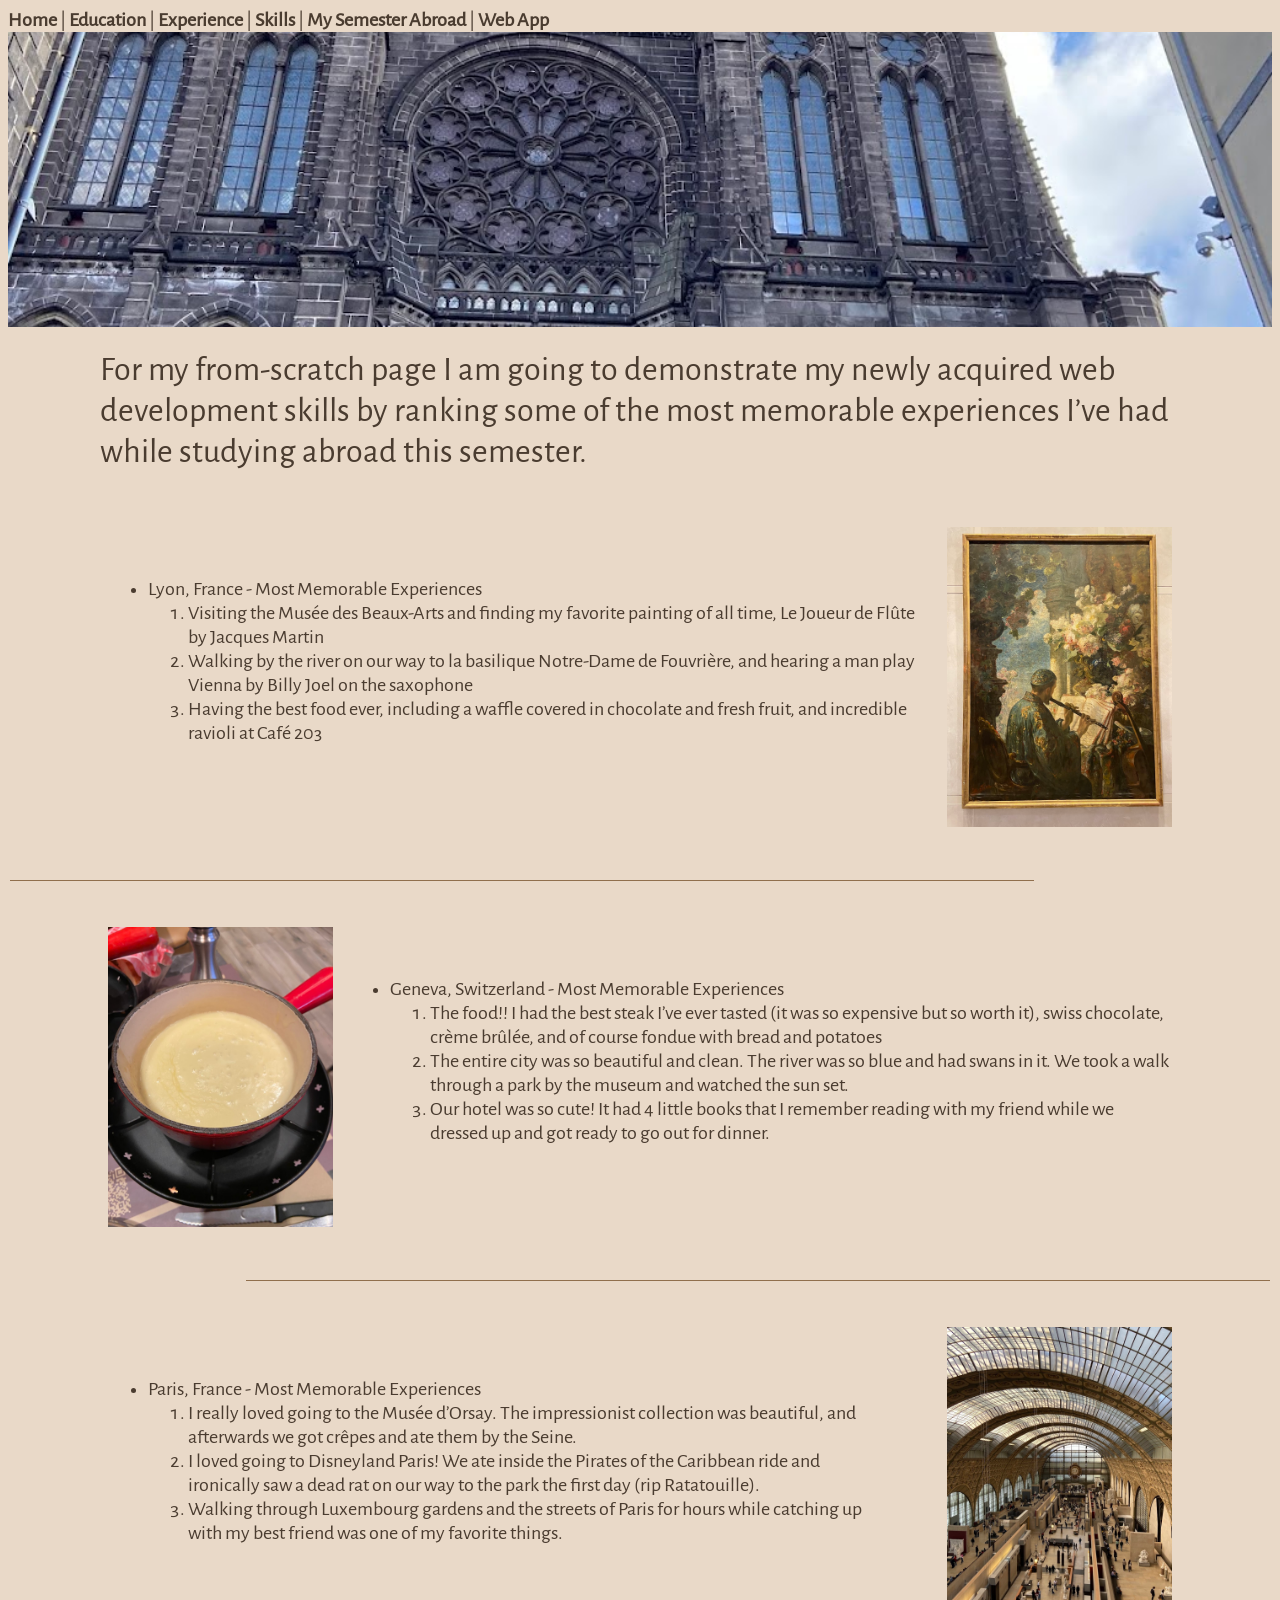
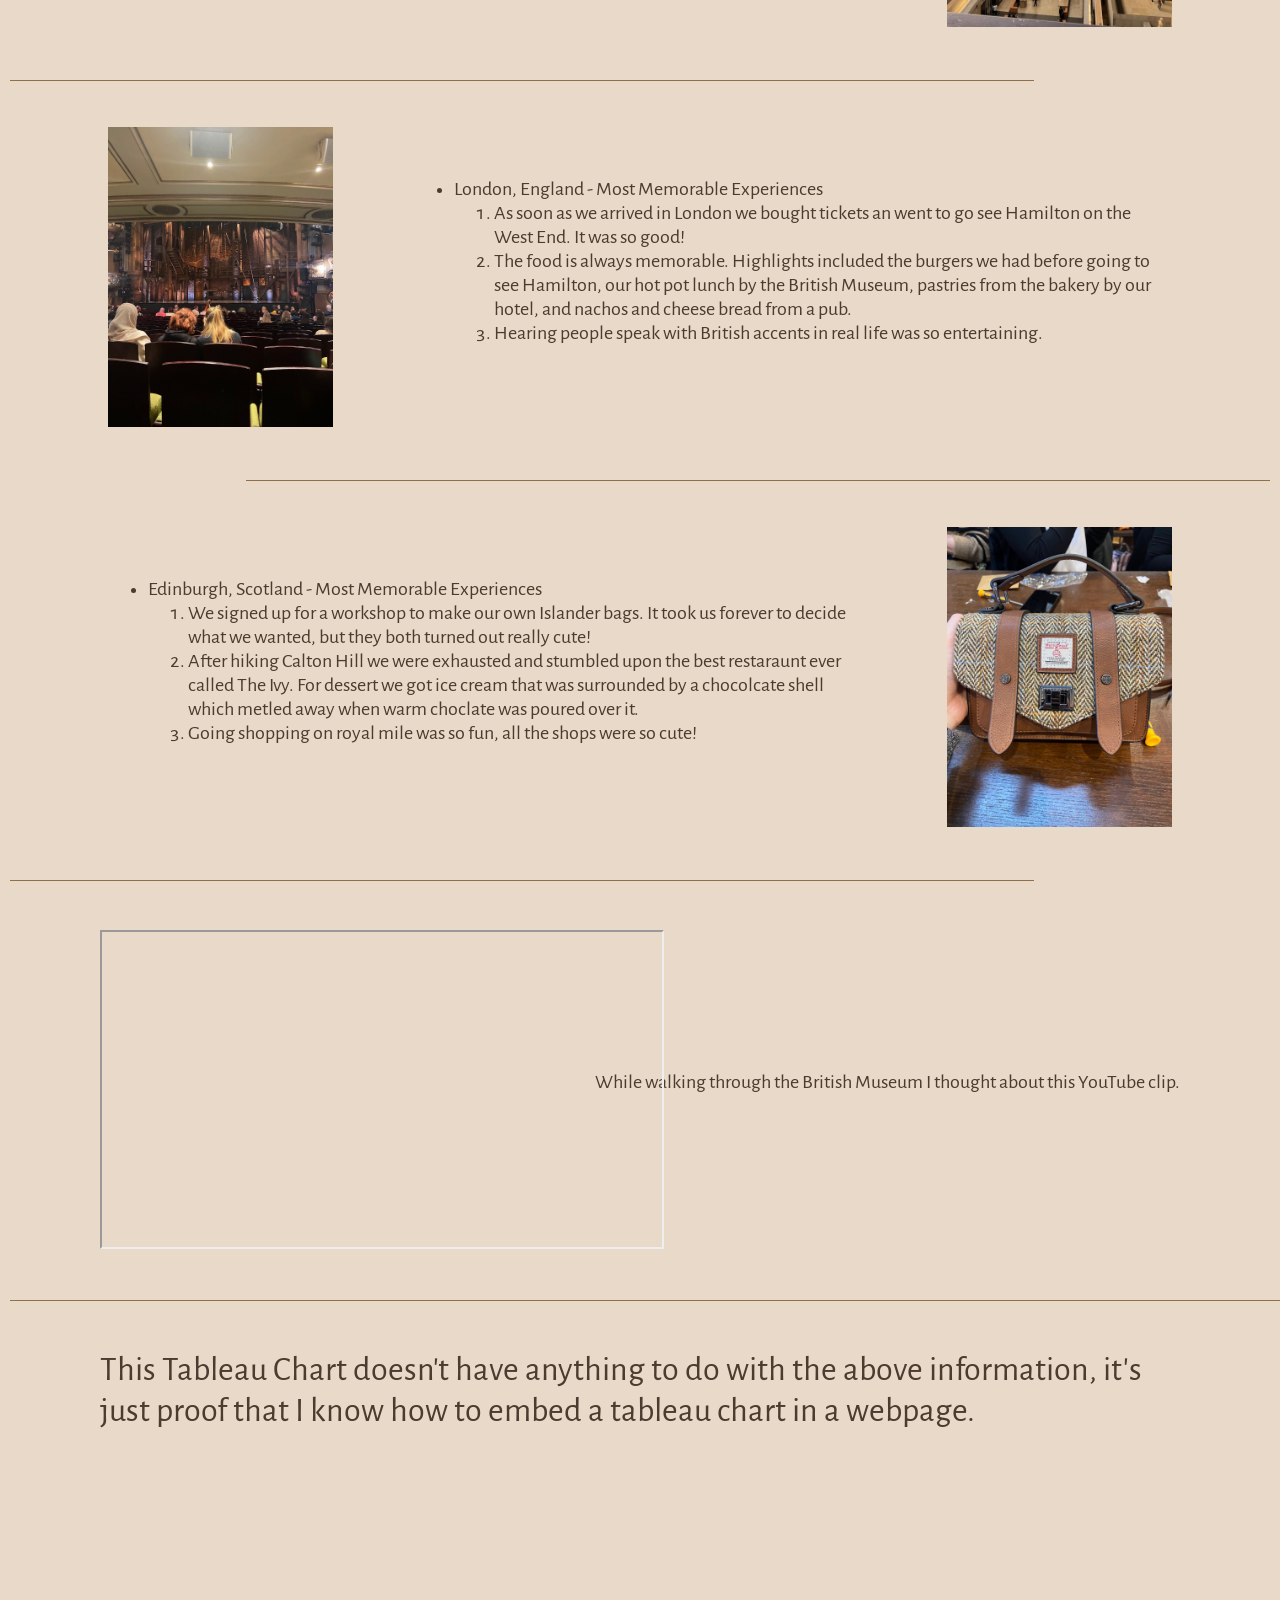
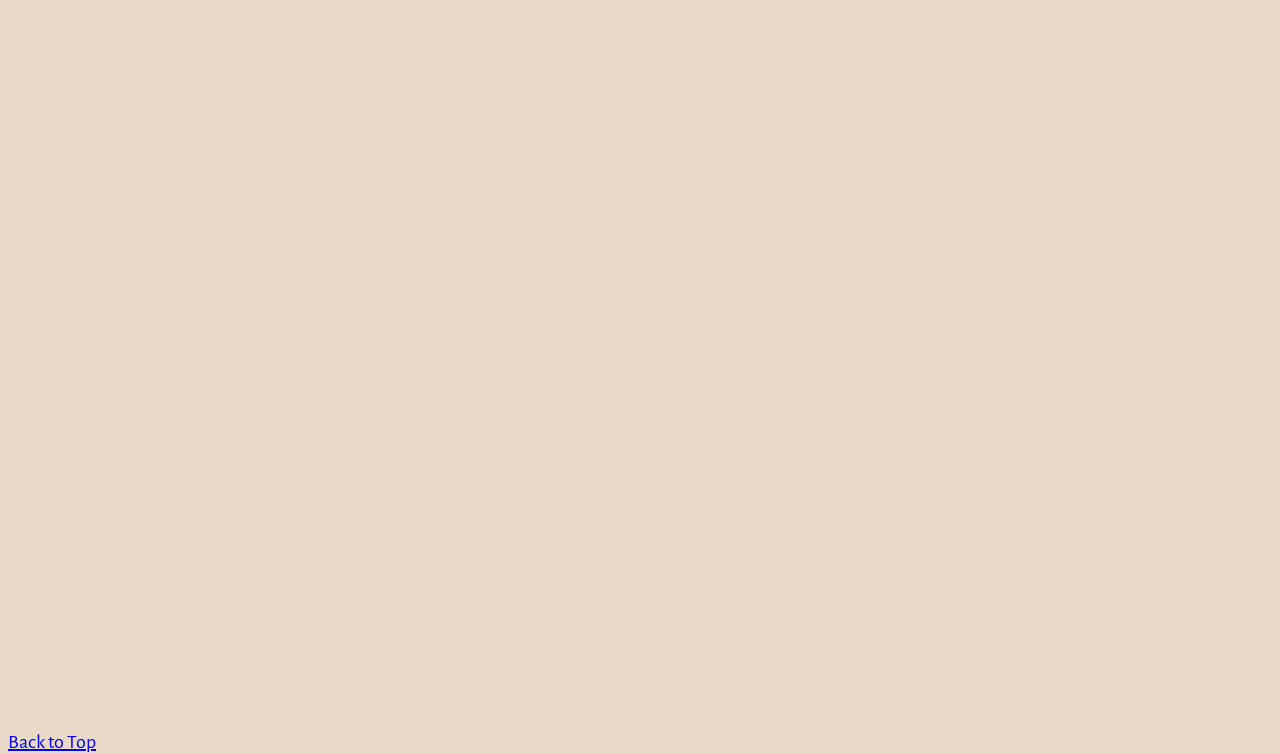
<file: mysemesterabroad.html>
<!DOCTYPE html>
<html lang="en">
<head>
    <meta charset="UTF-8">
    <meta name="viewport" content="width=device-width, initial-scale=1.0">
    <title>Isabella Miskin</title>
    <link rel="stylesheet" href="css/Fromsctrachstyles.css">

</head>
<body>
    
    <a href="index.html" class="nounderline stupid">Home</a> |
    <a href="education.html" class="nounderline stupid">Education</a> |
    <a href="experience.html" class="nounderline stupid">Experience</a> |
    <a href="skills.html" class="nounderline stupid">Skills</a> |
    <a class="nounderline stupid" href="mysemesterabroad.html">My Semester Abroad</a> |
    <a href="webapp.html" class="nounderline stupid">Web App</a>
    
    
    <div style="width:100%; height:295px; background-image: url('assets/img/TryingAgain.jpg'); background-size:cover; background-position:center;"></div>
    
    <div class="firstparagraph">
        For my from-scratch page I am going to demonstrate my newly acquired web development skills by ranking some of the most memorable experiences I’ve had while studying abroad this semester.
    </div>
    
    <div class="container">
        <div class="lyontext biggerfont">
            <ul>
                <li> Lyon, France - Most Memorable Experiences
                    <ol>
                        <li>Visiting the Musée des Beaux-Arts and finding my favorite painting of all time, Le Joueur de Flûte by Jacques Martin</li>
                        <li>Walking by the river on our way to la basilique Notre-Dame de Fouvrière, and hearing a man play Vienna by Billy Joel on the saxophone</li>
                        <li>Having the best food ever, including a waffle covered in chocolate and fresh fruit, and incredible ravioli at Café 203</li>
                    </ol>
                </li>
            </ul>
        </div>
        <div class="lyonimage">
            <img src="assets/img/The%20Flute%20Player.jpg" height="300" alt="Best Orange Juice Ever">
        </div>
    </div>
    <hr class="hr1">
    <div class="container">
        <div class="genevaimage">
            <img src="assets/img/Cheese.jpg" height="300" alt="Best Orange Juice Ever">
        </div>
        <div class="genevatext biggerfont">
            <ul>
                <li> Geneva, Switzerland - Most Memorable Experiences
                    <ol>
                        <li>The food!! I had the best steak I’ve ever tasted (it was so expensive but so worth it), swiss chocolate, crème brûlée, and of course fondue with bread and potatoes</li>
                        <li>The entire city was so beautiful and clean. The river was so blue and had swans in it. We took a walk through a park by the museum and watched the sun set.</li>
                        <li>Our hotel was so cute! It had 4 little books that I remember reading with my friend while we dressed up and got ready to go out for dinner.</li>
                    </ol>
                </li>
            </ul>
        </div>
    </div>
    <hr class="hr2">
    <div class="container">
        <div class="paristext biggerfont">
            <ul>
                <li> Paris, France - Most Memorable Experiences
                    <ol>
                        <li>I really loved going to the Musée d’Orsay. The impressionist collection was beautiful, and afterwards we got crêpes and ate them by the Seine.</li>
                        <li>I loved going to Disneyland Paris! We ate inside the Pirates of the Caribbean ride and ironically saw a dead rat on our way to the park the first day (rip Ratatouille).</li>
                        <li>Walking through Luxembourg gardens and the streets of Paris for hours while catching up with my best friend was one of my favorite things.</li>
                    </ol>
                </li>
            </ul>
        </div>
        <div class="parisimage">
            <img src="assets/img/D'orsay.jpg" height="300" alt="Best Orange Juice Ever">
        </div>
    </div>
    <hr class="hr3">
    <div class="container">
        <div class="londonimage">
            <img src="assets/img/Hamilton.jpg" height="300" alt="Best Orange Juice Ever">
        </div>
        <div class="londontext biggerfont">
            <ul>
                <li> London, England - Most Memorable Experiences
                    <ol>
                        <li>As soon as we arrived in London we bought tickets an went to go see Hamilton on the West End. It was so good!</li>
                        <li>The food is always memorable. Highlights included the burgers we had before going to see Hamilton, our hot pot lunch by the British Museum, pastries from the bakery by our hotel, and nachos and cheese bread from a pub.</li>
                        <li>Hearing people speak with British accents in real life was so entertaining.</li>
                    </ol>
                </li>
            </ul>
        </div>   
    </div>
    <hr class="hr4">
    <div class="container">
        <div class="edinburghtext biggerfont">
            <ul>
                <li> Edinburgh, Scotland - Most Memorable Experiences
                    <ol>
                        <li>We signed up for a workshop to make our own Islander bags. It took us forever to decide what we wanted, but they both turned out really cute!</li>
                        <li>After hiking Calton Hill we were exhausted and stumbled upon the best restaraunt ever called The Ivy. For dessert we got ice cream that was surrounded by a chocolcate shell which metled away when warm choclate was poured over it.</li>
                        <li>Going shopping on royal mile was so fun, all the shops were so cute!</li>
                    </ol>
                </li>
            </ul>
        </div>
        <div class="edinburghimage">
            <img src="assets/img/IslanderBag.jpg" height="300" alt="Best Orange Juice Ever">
        </div>
    </div>
    <hr class="hr5">
    
    <div class="YouTubetext">
        While walking through the British Museum I thought about this YouTube clip. 
    </div>
    <div class="YouTubevideo">
        <iframe width="560" height="315" src="https://www.youtube.com/embed/x73PkUvArJY?si=dQ3iMNREpN1eUNSw" title="YouTube video player" allow="accelerometer; autoplay; clipboard-write; encrypted-media; gyroscope; picture-in-picture; web-share" referrerpolicy="strict-origin-when-cross-origin" allowfullscreen></iframe>
    </div>
    
    <hr class="hr6">
    
    <div class="tableautext">
        This Tableau Chart doesn't have anything to do with the above information, it's just proof that I know how to embed a tableau chart in a webpage.
    </div>
    
    <div class='tableauPlaceholder tableau' id='viz1744627720816' style='position: relative'><noscript><a href='#'><img alt='Population and Birth Rate (2012) ' src='https:&#47;&#47;public.tableau.com&#47;static&#47;images&#47;Wo&#47;WorldIndicators_17446273993760&#47;Population&#47;1_rss.png' style='border: none' /></a></noscript><object class='tableauViz'  style='display:none;'><param name='host_url' value='https%3A%2F%2Fpublic.tableau.com%2F' /> <param name='embed_code_version' value='3' /> <param name='site_root' value='' /><param name='name' value='WorldIndicators_17446273993760&#47;Population' /><param name='tabs' value='no' /><param name='toolbar' value='yes' /><param name='static_image' value='https:&#47;&#47;public.tableau.com&#47;static&#47;images&#47;Wo&#47;WorldIndicators_17446273993760&#47;Population&#47;1.png' /> <param name='animate_transition' value='yes' /><param name='display_static_image' value='yes' /><param name='display_spinner' value='yes' /><param name='display_overlay' value='yes' /><param name='display_count' value='yes' /><param name='language' value='en-US' /><param name='filter' value='publish=yes' /></object></div>                <script type='text/javascript'>                    var divElement = document.getElementById('viz1744627720816');                    var vizElement = divElement.getElementsByTagName('object')[0];                    vizElement.style.width='100%';vizElement.style.height=(divElement.offsetWidth*0.75)+'px';                    var scriptElement = document.createElement('script');                    scriptElement.src = 'https://public.tableau.com/javascripts/api/viz_v1.js';                    vizElement.parentNode.insertBefore(scriptElement, vizElement);                </script>
    
    <a href="mysemesterabroad.html" class="backtotop">Back to Top</a>
    
    
</body>
</html>
</file>
<file: css/Fromsctrachstyles.css>
@font-face {
  font-family: 'Alegreya Sans';
  src: url('../Alegreya_Sans/AlegreyaSans-Regular.ttf') format('truetype');
  font-weight: 500;
  font-style: normal;
}

body {
    background-color: #e9d9c8;
    color: #4a3c30;
    font-size: 20px;
    font-family: 'Alegreya Sans'
}

.stupid {
    color: #4a3c30;
    font-family: 'Alegreya Sans';
    font-weight: bold;
}

.firstparagraph {
    position: absolute;
    top: 350px;
    right: 100px;
    left: 100px;
    font-size: 34px;
}

.container {
  position: relative;
  display: flex;
  align-items: flex-start; /* aligns items at the top */
  padding: 20px;
  justify-content: space-between;
    gap: 20px;
}

.lyontext {
  position: absolute;
  /*margin-right: 20px;  like idek*/
  max-width: 65%; 
  top: 230px;
  left: 100px;
  /*padding-right: 20px;*/
}

.lyonimage {
  position: absolute;
  top: 200px;
  right: 100px;
}

.genevatext {
  position: absolute;
  top: 590px;
  right: 100px;
  /*margin-left: 20px;  space between text and image */
  max-width: 65%; 
}

.genevaimage {
  position: absolute;
  top: 560px;
  left: 100px;
}

.paristext {
  position: absolute;
  top: 950px;
  left: 100px;
  margin-right: 20px; /* space between text and image */
  max-width: 60%;
}

.parisimage {
  position: absolute;
  top: 920px;
  right: 100px;
}

.londontext {
  position: absolute;
  top: 1310px;
  right: 100px;
  margin-left: 20px; /* space between text and image */
  max-width: 60%; 
}

.londonimage {
  position: absolute;
  top: 1280px;
  left: 100px;
}

.edinburghtext {
  position: absolute;
  top: 1670px;
    left: 100px;
  margin-right: 20px; /* space between text and image */
  max-width: 60%;
}

.edinburghimage {
  position: absolute;
  top: 1640px;
  right: 100px;
}

.YouTubetext {
  position: absolute;
  top: 2670px;
  right: 100px;
  margin-left: 20px; /* space between text and image */
  max-width: 60%; 
}

.YouTubevideo {
  position: absolute;
  top: 2530px;
  left: 100px;
}

.hr1 {
    position: absolute;
    top: 860px;
    left: 10px;
    border: none;
    height: 1px;
    width: 80%;              /* or 100%, 30%, etc. */
    margin: 20px auto; 
    background-color: #906f4d;
}

.hr2 {
    position: absolute;
    top: 1260px;
    border: none;
    right: 10px;
    height: 1px;
    width: 80%;              /* or 100%, 30%, etc. */
    margin: 20px auto; 
    background-color: #906f4d; 
}

.hr3 {
    position: absolute;
    top: 1660px;
    border: none;
    left: 10px;
    height: 1px;
    width: 80%;              /* or 100%, 30%, etc. */
    margin: 20px auto; 
    background-color: #906f4d; 
}

.hr4 {
    position: absolute;
    top: 2060px;
    border: none;
    right: 10px;
    height: 1px;
    width: 80%;              /* or 100%, 30%, etc. */
    margin: 20px auto; 
    background-color: #906f4d; 
}

.hr5 {
    position: absolute;
    top: 2460px;
    border: none;
    left: 10px;
    height: 1px;
    width: 80%;              /* or 100%, 30%, etc. */
    margin: 20px auto; 
    background-color: #906f4d; 
}

.hr6 {
    position: absolute;
    top: 2880px;
    border: none;
    left: 10px;
    height: 1px;
    width: 100%;              /* or 100%, 30%, etc. */
    margin: 20px auto; 
    background-color: #906f4d; 
}

.biggerfont {
    font-size: 20px;
}

.backtotop {
    position: absolute;
    top: 3930px;
}

.nounderline {
    text-decoration: none;

}

.tableau {
  position: absolute;
  top: 2550px; /* adjust based on your last element */
  left: 100px;  /* wherever you want it to start horizontally */
    max-width: 80%;
  z-index: 1;   /* make sure it doesn't sit on top of stuff unless you want that */
}

.tableautext {
    position: absolute;
    top: 2950px;
    right: 100px;
    left: 100px;
    font-size: 34px;
}
</file>
